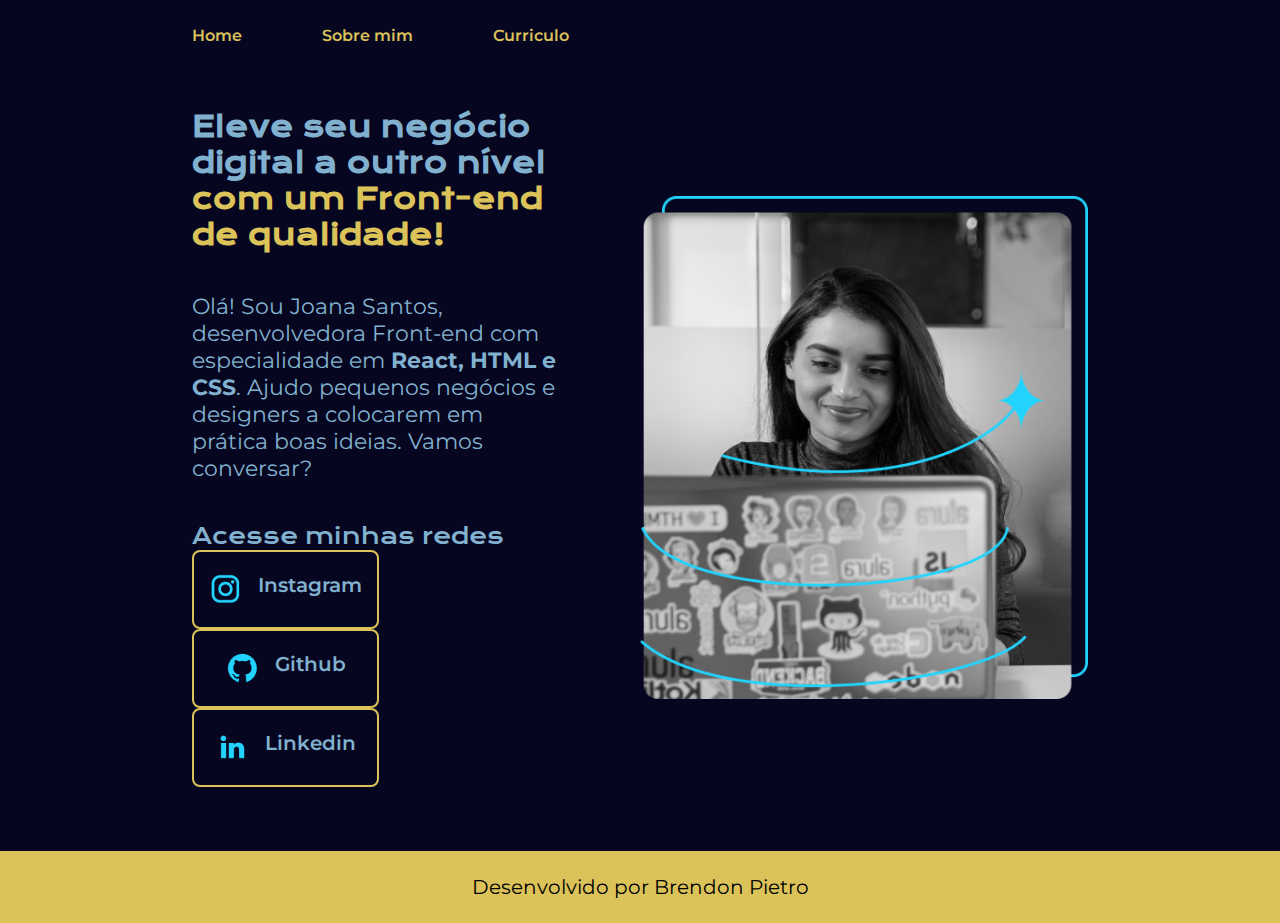
<file: index.html>
<!DOCTYPE html>
<html lang="pt-br">
<head>
    <meta charset="UTF-8">
    <meta name="viewport" content="width=device-width, initial-scale=1.0">
    <title>Portifólio</title>
    <link rel="stylesheet" href="./estilos/style.css">
</head>
<body>
    <header class="cabecalho">
        <nav class="cabecalho__menu">
            <a class="cabecalho__menu__link" href="index.html">Home</a>
            <a class="cabecalho__menu__link" href="about.html">Sobre mim</a>
            <a class="cabecalho__menu__link" href="curriculo.html">Curriculo</a>
        </nav>
    </header>

    <main class="apresentacao">
        <section class="apresentacao__conteudo">
            <h1 class="apresentacao__conteudo__titulo">Eleve seu negócio digital a outro nível <strong class="titulo-destaque">com um Front-end de qualidade!</strong></h1>
            <p class="apresentacao__conteudo__texto">Olá! Sou Joana Santos, desenvolvedora Front-end com especialidade em <strong>React, HTML e CSS</strong>. Ajudo pequenos negócios e designers a colocarem em prática boas ideias. Vamos conversar?</p>
            <div clas="apresentacao__links">
                <h2 class="apresentacao__links__subtitulo">Acesse minhas redes</h2>
                <a class="apresentacao__links__navegacao" href="https://www.instagram.com/pietrosuma/">
                    <img src="./Assets/assets/instagram.png">
                    Instagram
                </a>
                <a class="apresentacao__links__navegacao" href="https://github.com/BrendonPietro">
                    <img src="./Assets/assets/github.png">
                    Github
                </a>
                <a class="apresentacao__links__navegacao" href="https://www.linkedin.com/in/brendon-rezende-pietro-327573188/">
                    <img src="./Assets/assets/linkedin.png">
                    Linkedin
                </a>
            </div>
        </section>
        <img class="apresentacao__imagem" src="./Assets/assets/Imagem.png" alt="Foto da Joana Santos programando">
    </main>

    <footer class="rodape">
        <p>Desenvolvido por Brendon Pietro</p>
    </footer>
</body>
</html>
</file>
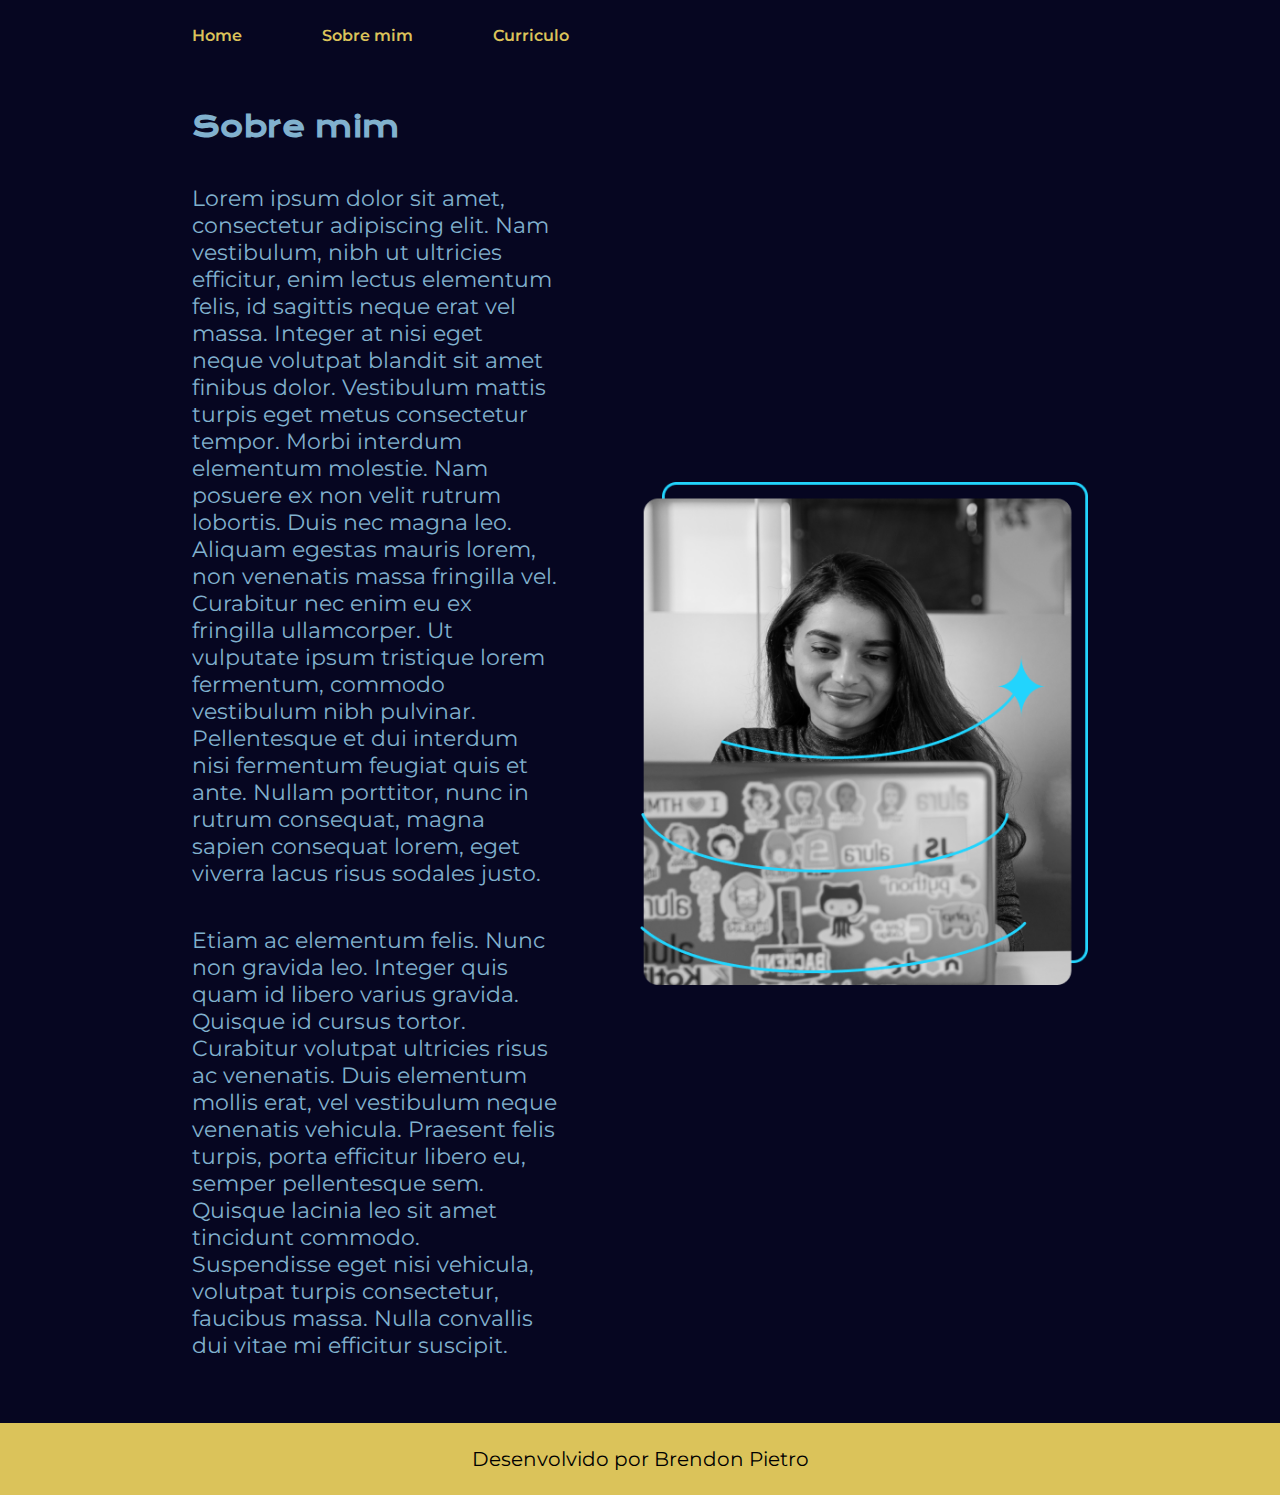
<file: about.html>
<!DOCTYPE html>
<html lang="pt-br">
<head>
    <meta charset="UTF-8">
    <meta name="viewport" content="width=device-width, initial-scale=1.0">
    <title>Sobre mim</title>
    <link rel="stylesheet" href="./estilos/style.css">
</head>
<body>
    <header class="cabecalho">
        <nav class="cabecalho__menu">
            <a class="cabecalho__menu__link" href="index.html">Home</a>
            <a class="cabecalho__menu__link" href="about.html">Sobre mim</a>
            <a class="cabecalho__menu__link" href="curriculo.html">Curriculo</a>
        </nav>
    </header>

    <main class="apresentacao">
        <section class="apresentacao__conteudo">
            <h1 class="apresentacao__conteudo__titulo">Sobre mim</h1>
            <p class="apresentacao__conteudo__texto">Lorem ipsum dolor sit amet, consectetur adipiscing elit. Nam vestibulum, nibh ut ultricies efficitur, enim lectus elementum felis, id sagittis neque erat vel massa. Integer at nisi eget neque volutpat blandit sit amet finibus dolor. Vestibulum mattis turpis eget metus consectetur tempor. Morbi interdum elementum molestie. Nam posuere ex non velit rutrum lobortis. Duis nec magna leo. Aliquam egestas mauris lorem, non venenatis massa fringilla vel. Curabitur nec enim eu ex fringilla ullamcorper. Ut vulputate ipsum tristique lorem fermentum, commodo vestibulum nibh pulvinar. Pellentesque et dui interdum nisi fermentum feugiat quis et ante. Nullam porttitor, nunc in rutrum consequat, magna sapien consequat lorem, eget viverra lacus risus sodales justo.</p>
            <p class="apresentacao__conteudo__texto">Etiam ac elementum felis. Nunc non gravida leo. Integer quis quam id libero varius gravida. Quisque id cursus tortor. Curabitur volutpat ultricies risus ac venenatis. Duis elementum mollis erat, vel vestibulum neque venenatis vehicula. Praesent felis turpis, porta efficitur libero eu, semper pellentesque sem. Quisque lacinia leo sit amet tincidunt commodo. Suspendisse eget nisi vehicula, volutpat turpis consectetur, faucibus massa. Nulla convallis dui vitae mi efficitur suscipit.</p>
        </section>
        <img class="apresentacao__imagem" src="./Assets/assets/Imagem.png" alt="Foto da Joana Santos programando">
    </main>

    <footer class="rodape">
        <p>Desenvolvido por Brendon Pietro</p>
    </footer>
</body>
</html>
</file>
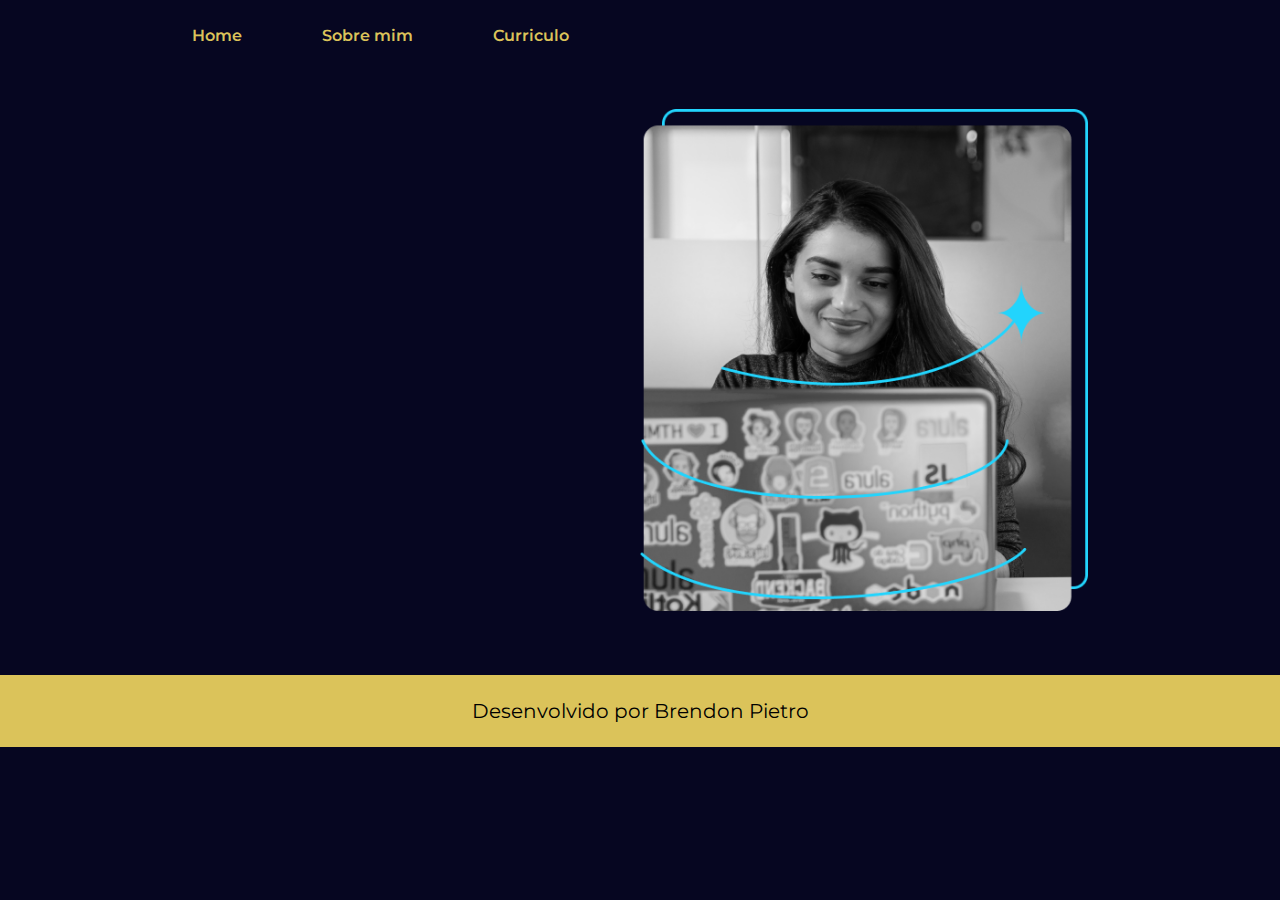
<file: curriculo.html>
<!DOCTYPE html>
<html lang="pt-br">
<head>
    <meta charset="UTF-8">
    <meta name="viewport" content="width=device-width, initial-scale=1.0">
    <title>Sobre mim</title>
    <link rel="stylesheet" href="./estilos/style.css">
</head>

<body>
    <header class="cabecalho">
        <nav class="cabecalho__menu">
            <a class="cabecalho__menu__link" href="index.html">Home</a>
            <a class="cabecalho__menu__link" href="about.html">Sobre mim</a>
            <a class="cabecalho__menu__link" href="curriculo.html">Curriculo</a>
        </nav>
    </header>

    <main class="apresentacao">
        <section class="apresentacao__conteudo">

        </section>
        <img class="apresentacao__imagem" src="./Assets/assets/Imagem.png" alt="Foto da Joana Santos programando">
    </main>
    
    <footer class="rodape">
        <p>Desenvolvido por Brendon Pietro</p>
    </footer>
</body>
</html>
</file>
<file: estilos/style.css>
@import url('https://fonts.googleapis.com/css2?family=Krona+One&family=Montserrat:wght@400;600&display=swap');

:root {
    --cor-principal: #060621;
    --cor-secundaria: #7077A1;
    --cor-terciaria: #DBC35A;
    --cor-textos: #81b1ce;
    --cor-hover: #424769;

    --fonte-principal: 'Krona One', 'sans-serif';
    --fonte-secundaria: 'Montserrat', 'sans-serif';
}

* {
    margin: 0;
    padding: 0;
}

body {
    box-sizing: border-box;
    background-color: var(--cor-principal);
    color: var(--cor-secundaria);
}

.cabecalho {
    padding: 2% 0 0 15%;
}

.cabecalho__menu {
    display: flex;
    gap: 80px;
}

.cabecalho__menu__link {
    font-family: var(--fonte-secundaria);
    font-size: 1rem;
    font-weight: 600;
    color: var(--cor-terciaria);
    text-decoration: none;
}

.titulo-destaque {
    color: var(--cor-terciaria);
}

.apresentacao {
    padding: 5% 15%;
    display: flex;
    align-items: center;
    justify-content: space-between;
    gap: 82px;
}

.apresentacao__conteudo {
    width: 50%;
    display: flex;
    flex-direction: column;
    gap: 40px;
}

.apresentacao__conteudo__titulo {
    font-size: 1.75rem;
    font-family: var(--fonte-principal);
    color: var(--cor-textos);
}

.apresentacao__conteudo__texto {
    font-size: 1.375rem;
    font-family: var(--fonte-secundaria);
    color: var(--cor-textos);
}

.apresentacao__links {
    display: flex;
    flex-direction: column;
    align-items: center;
    justify-content: space-between;
    gap: 32px;
}

.apresentacao__links__subtitulo {
    font-family: var(--fonte-principal);
    font-weight: 400;
    font-size: 1.375rem;
    color: var(--cor-textos);
}

.apresentacao__links__navegacao {
    display: flex;
    justify-content: center;
    gap: 16px;
    border: 2px solid var(--cor-terciaria);;
    width: 50%;
    text-align: center;
    border-radius: 8px;
    font-size: 1.25rem;
    font-weight: 600;
    padding: 21.5px 0;
    text-decoration: none;
    color: var(--cor-secundaria);
    font-family: var(--fonte-secundaria);
    color: var(--cor-textos);
}

.apresentacao__links__link:hover {
    cursor: pointer;
    background-color: var(--cor-hover);
}

.apresentacao__imagem {
    width: 50%;
}

.rodape {
    color: #000000;
    background-color: var(--cor-terciaria);
    padding: 24px;
    text-align: center;
    font-family: var(--fonte-secundaria);
    font-size: 1.25rem;
    font-weight: 400;
}

@media (max-width: 1200px) {
    .cabecalho {
        padding: 10%;
    }

    .cabecalho__menu {
        justify-content: center;
    }

    .apresentacao{
        flex-direction: column-reverse;
        padding: 5%;
    }

    .apresentacao__conteudo {
        width: auto;
    }
}
</file>
